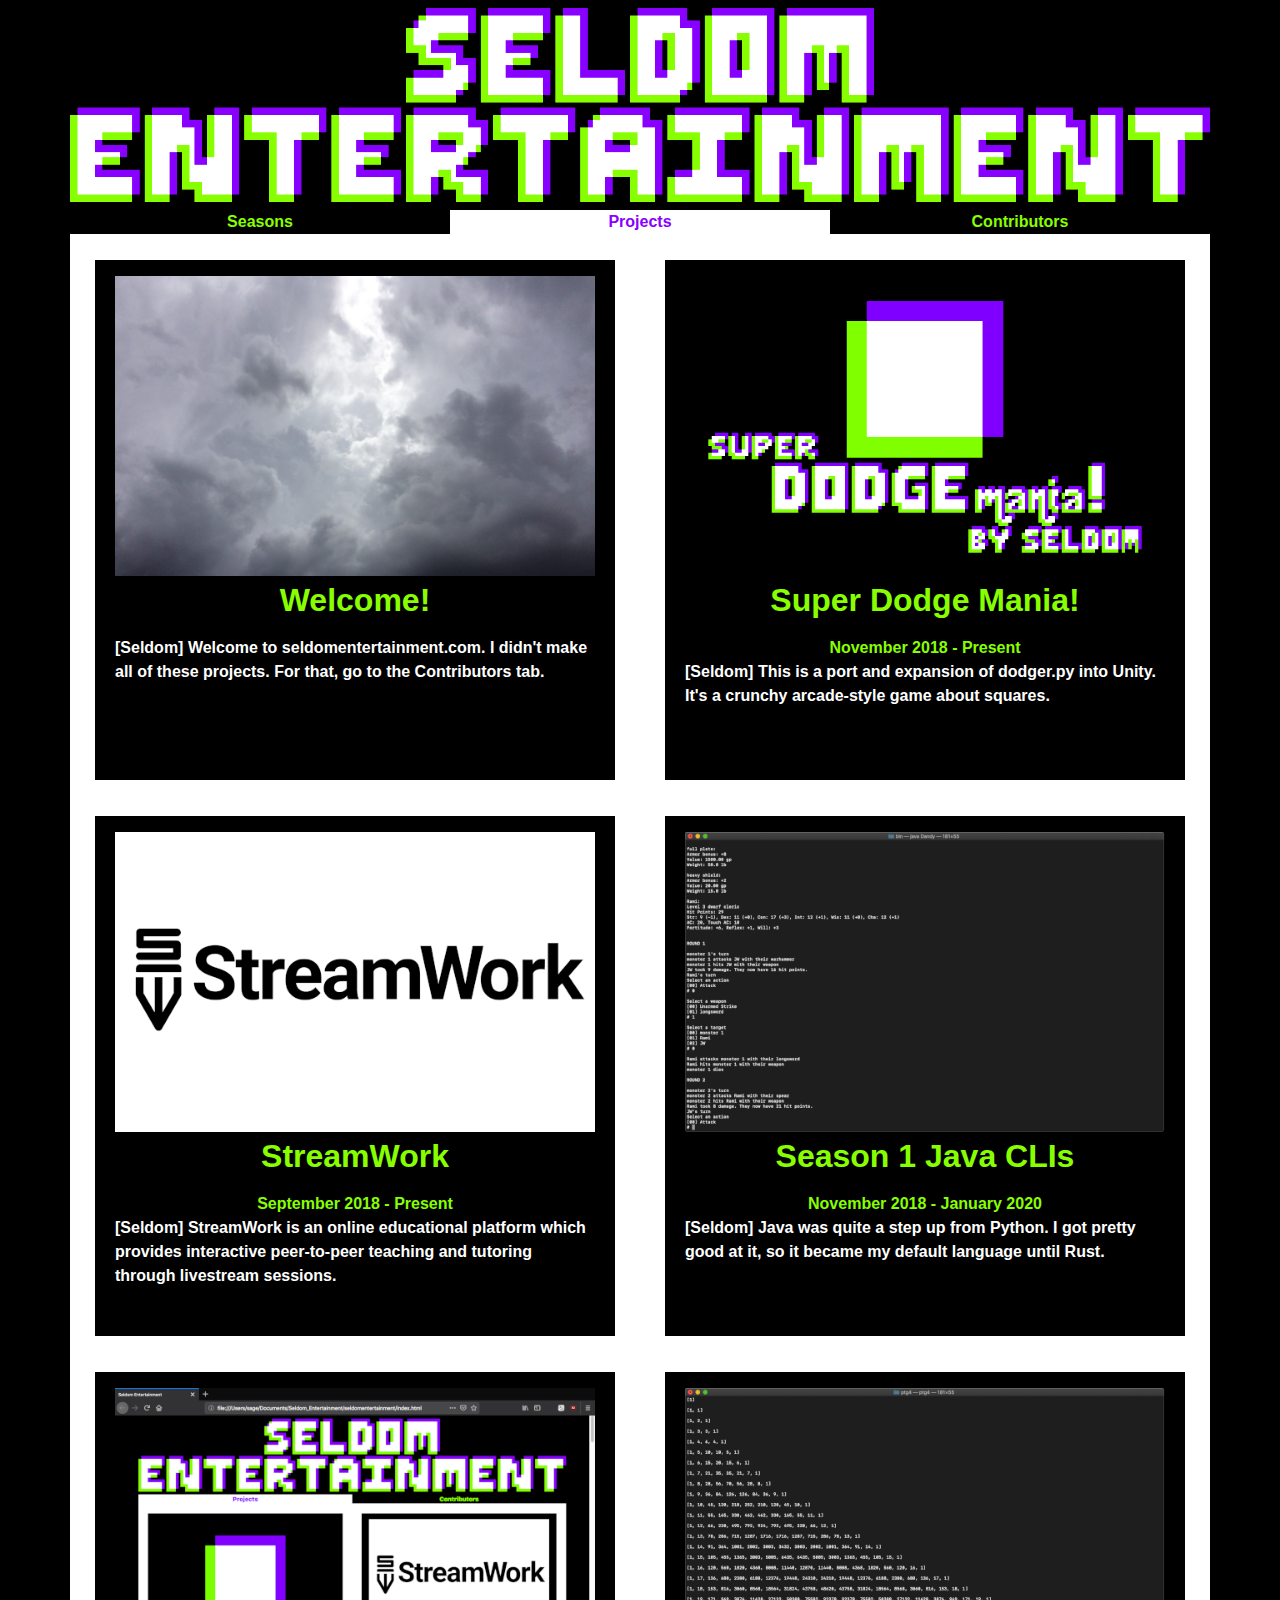
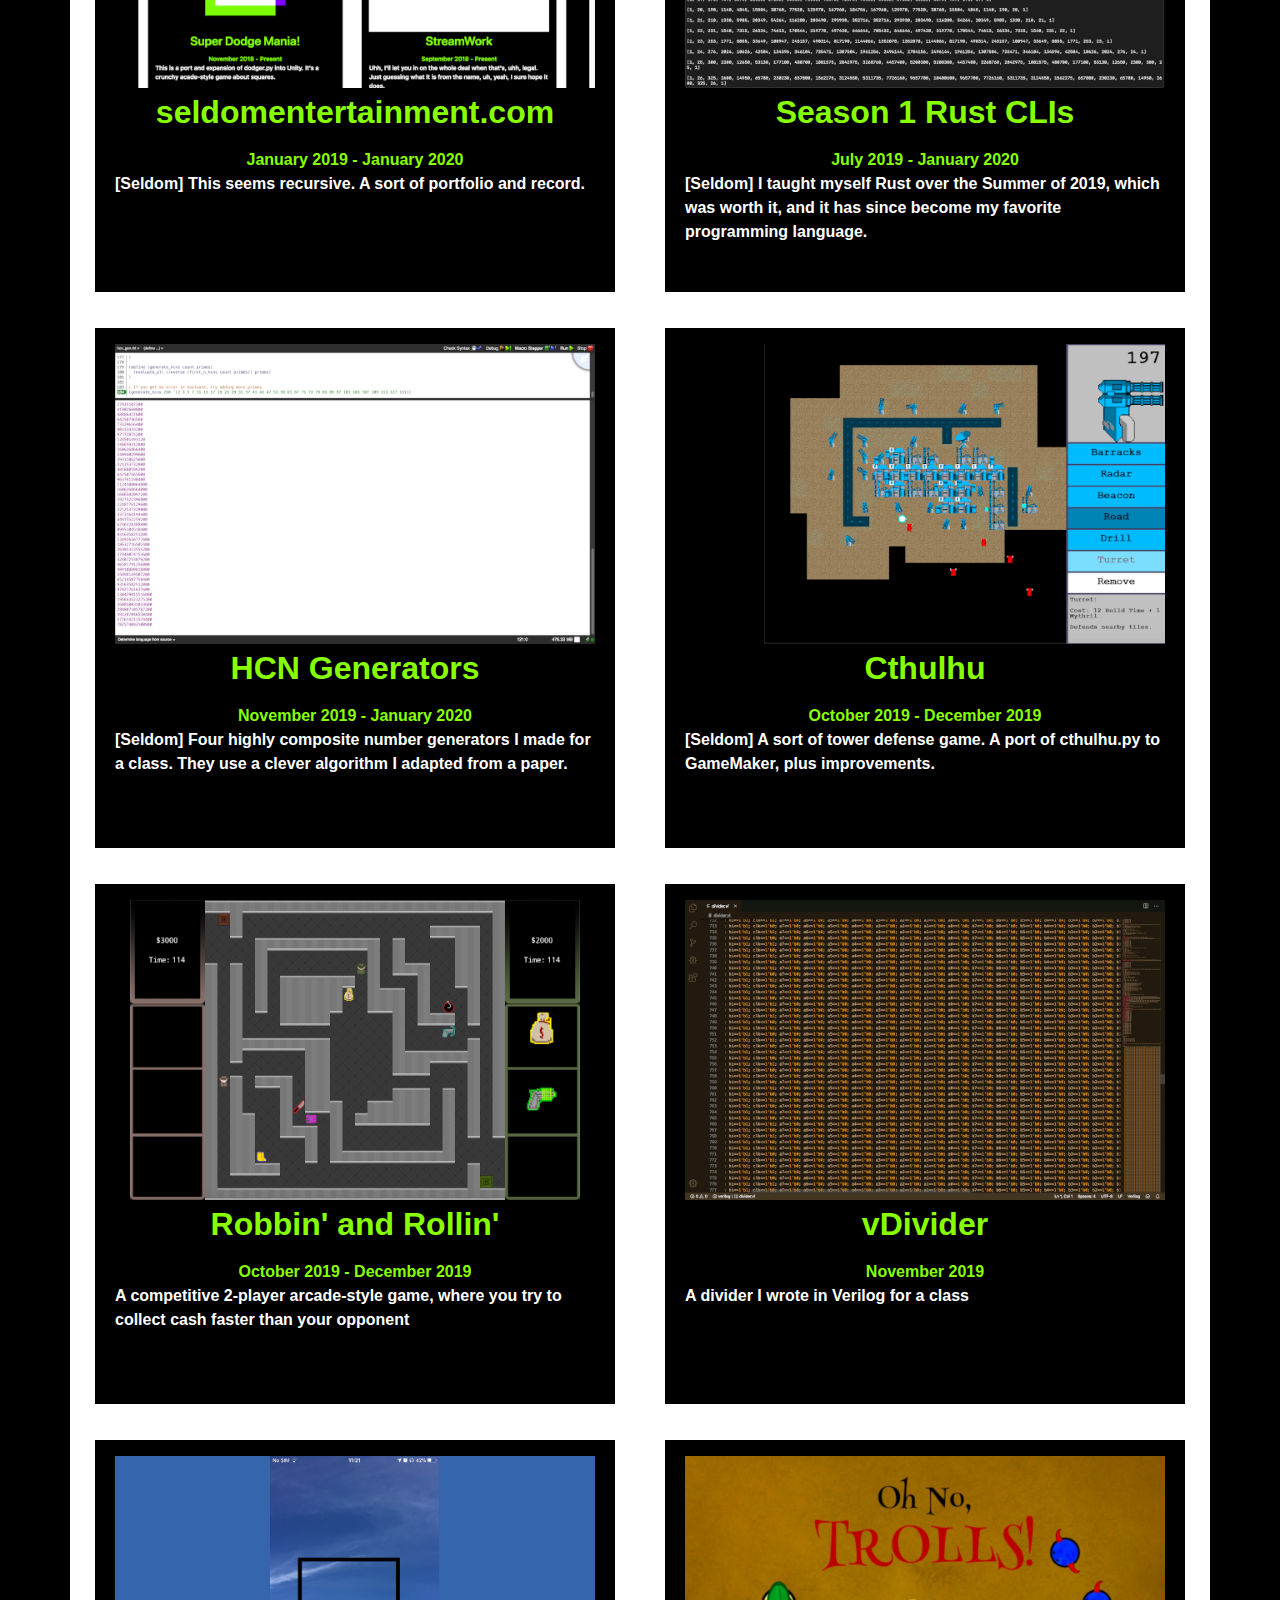
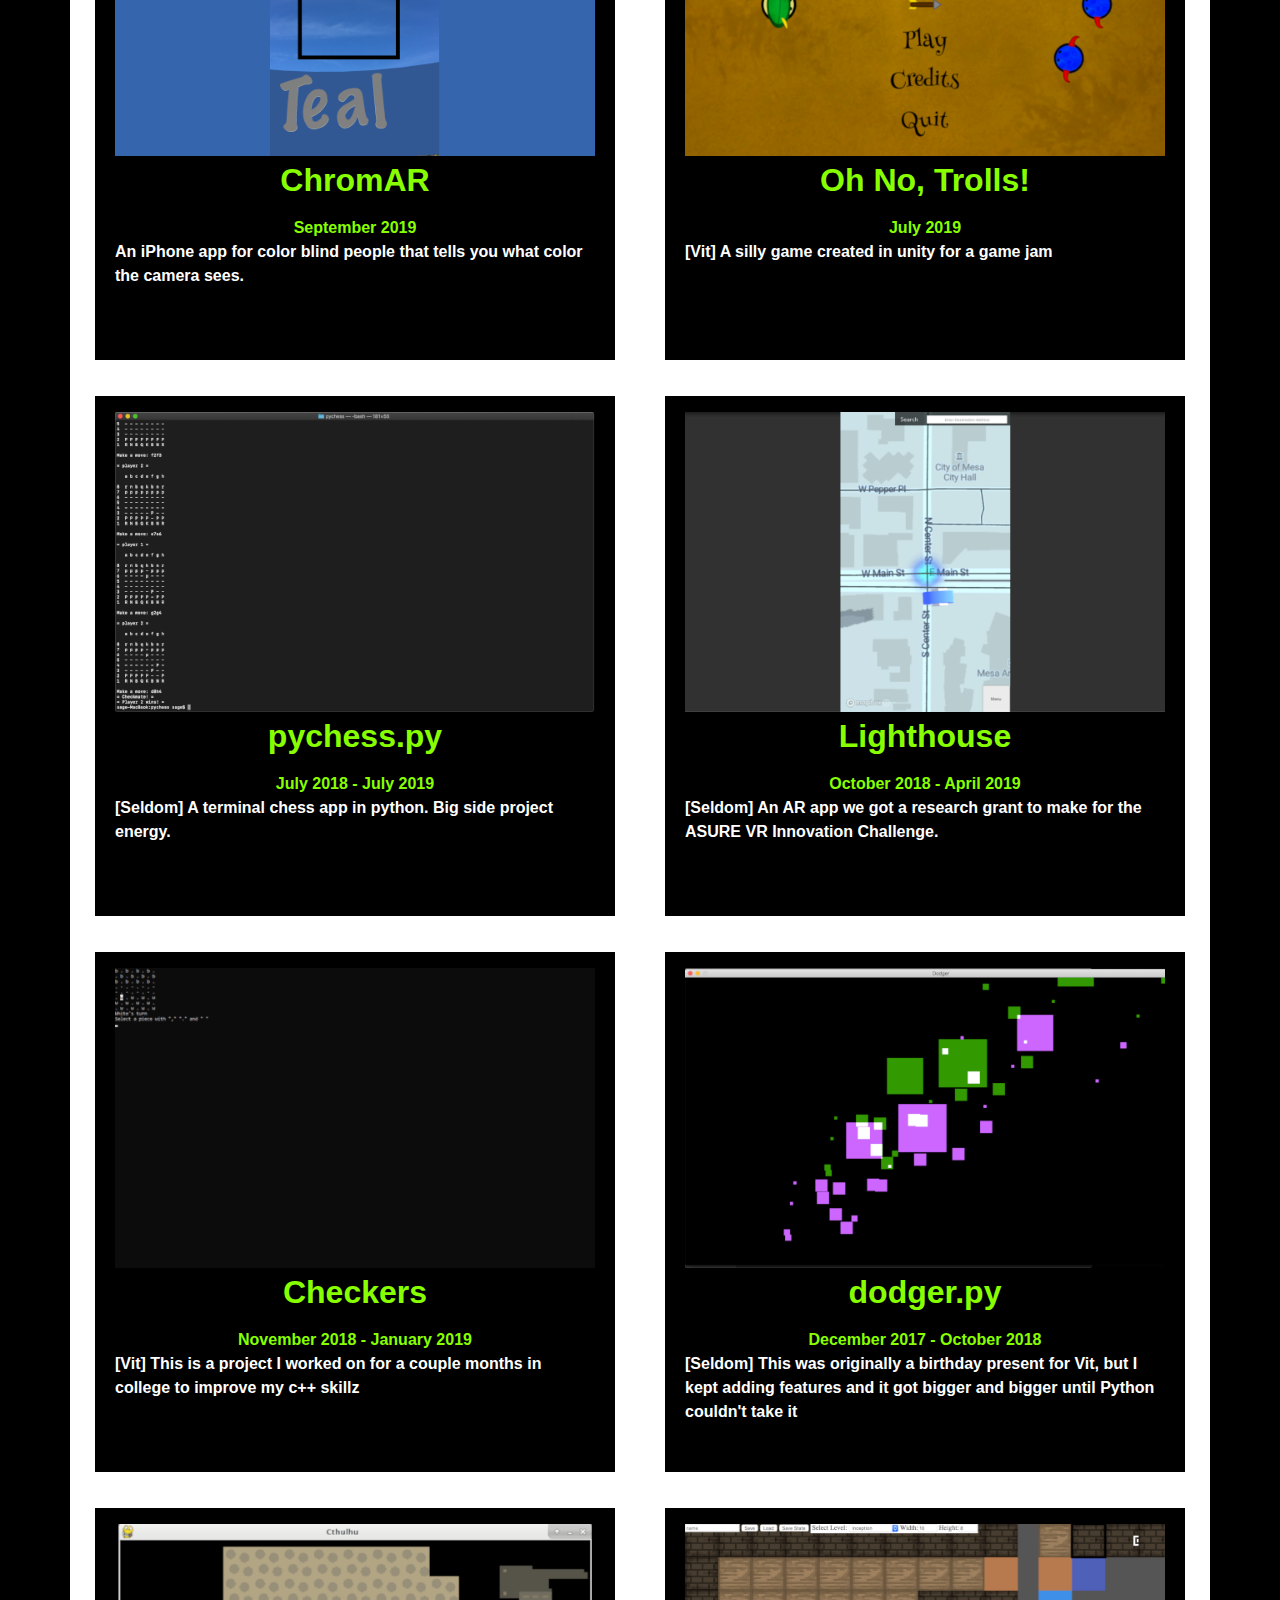
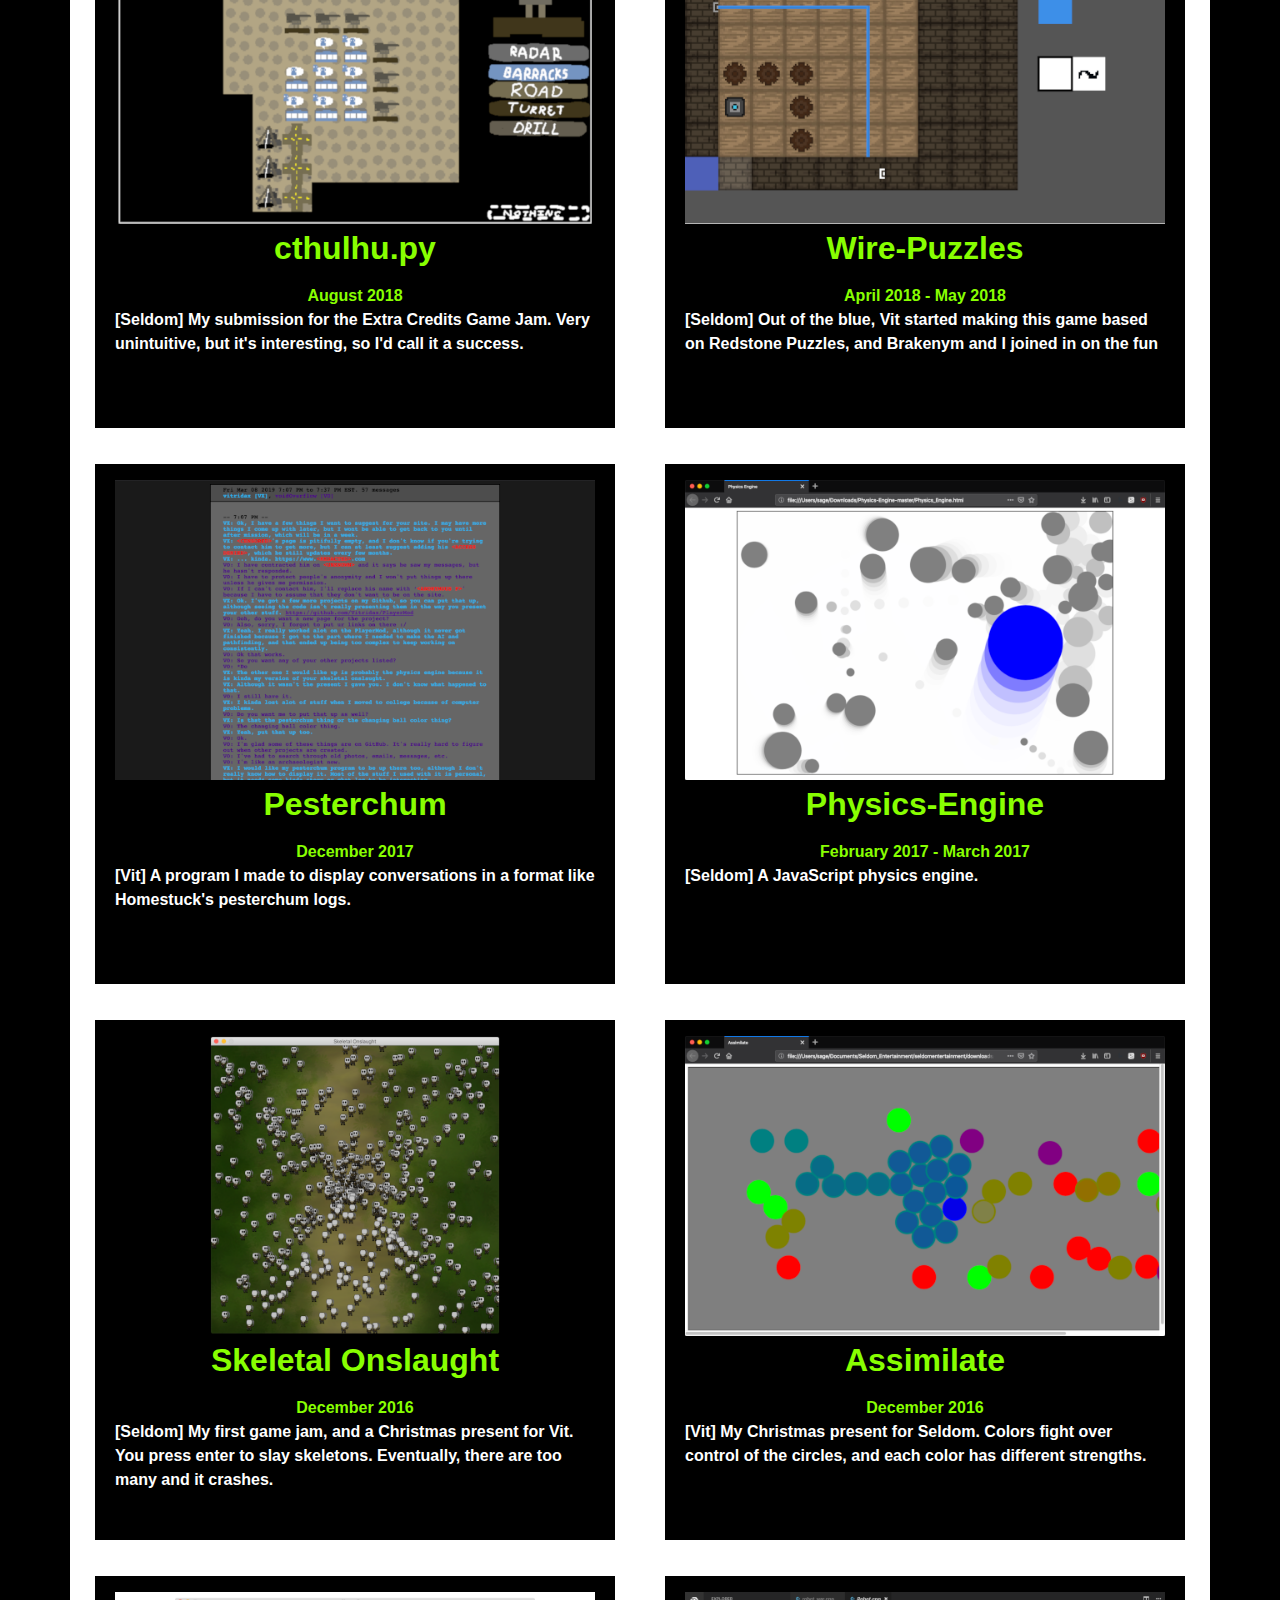
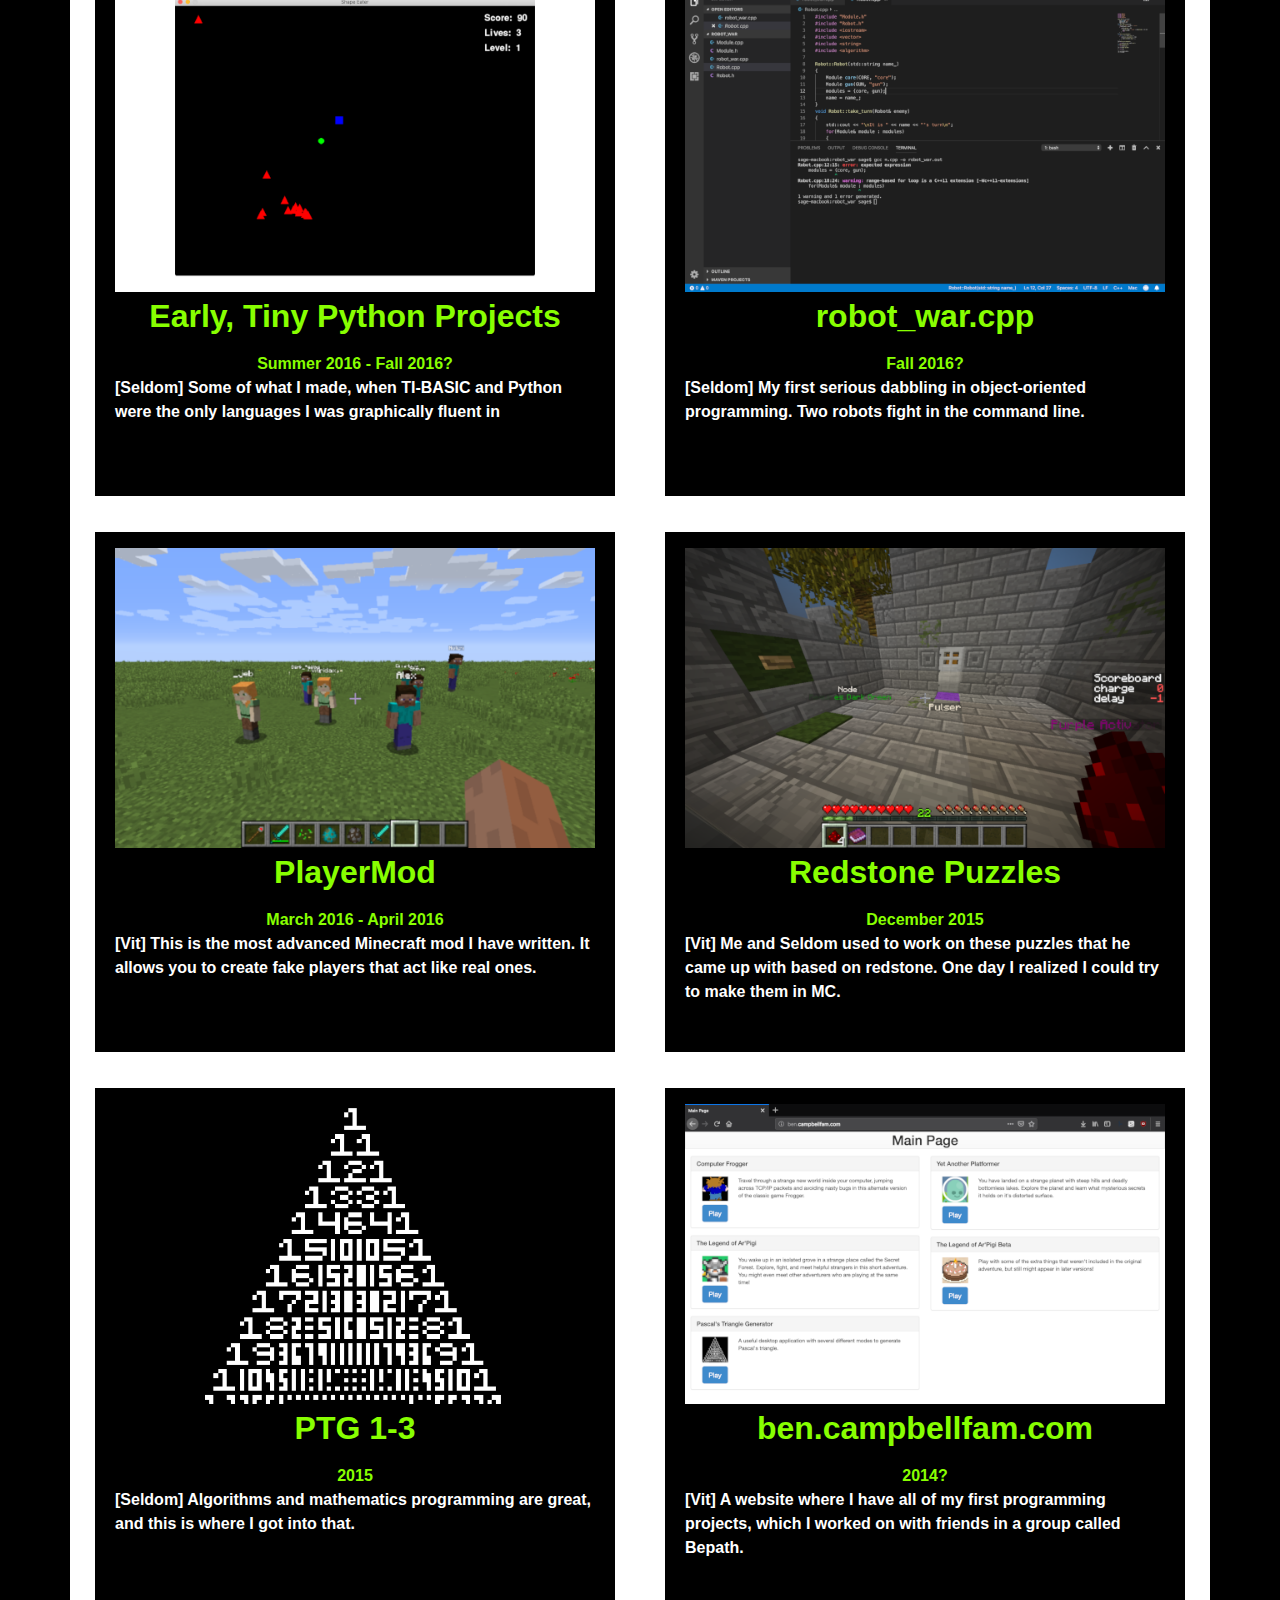
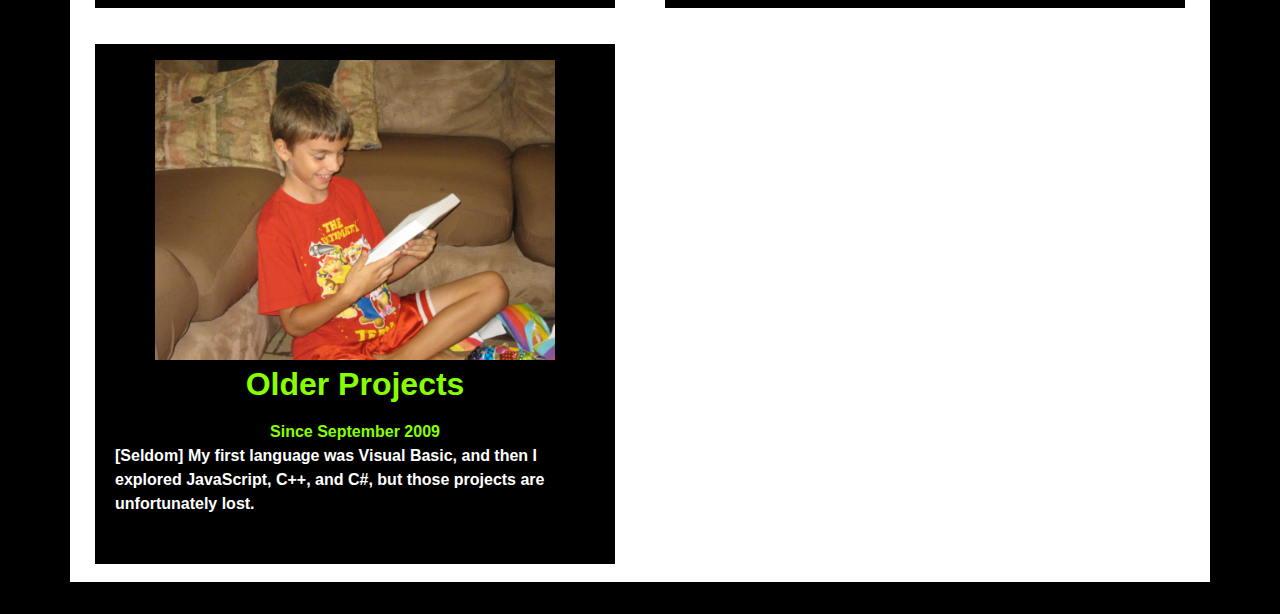
<file: index.html>
<!--seldomentertainment.com by Seldom 2019-2020-->

<!doctype html>
<html lang="en">
    <head>
        <title>Seldom Entertainment</title>
    </head>
    <body>
        Redirecting...
        <script>
            window.location = "projects.html";
        </script>
    </body>
</html>
</file>
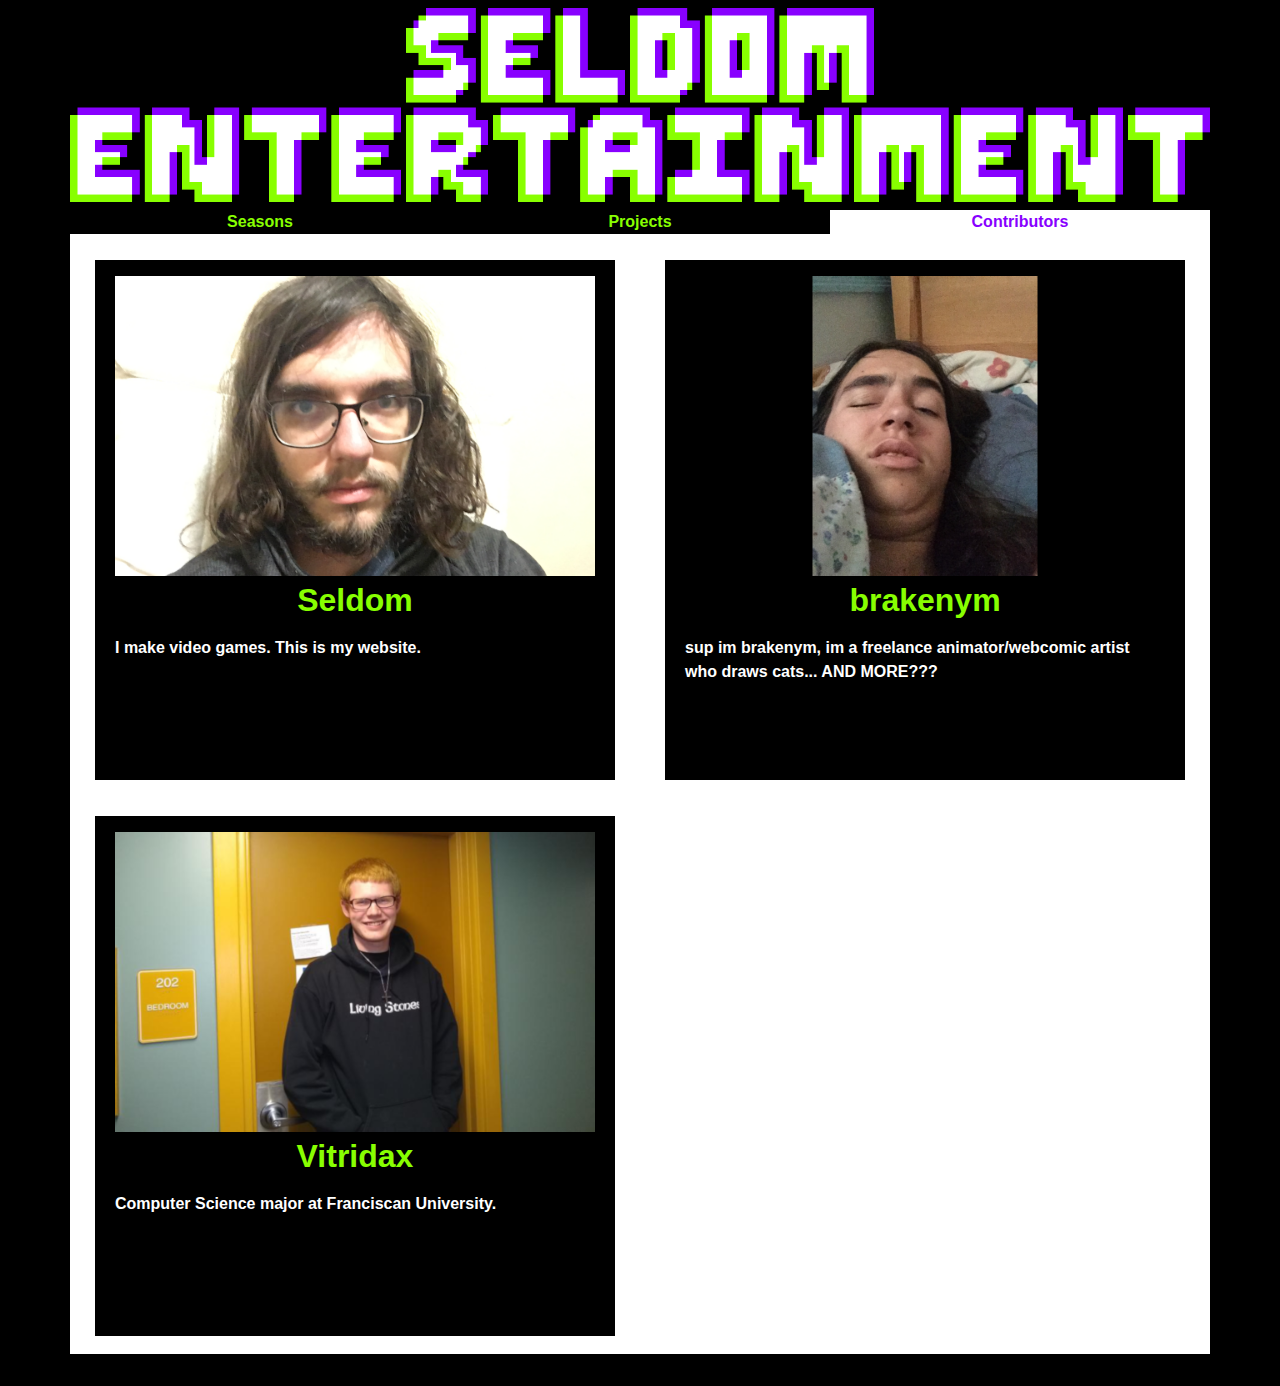
<file: contributors.html>
<!--seldomentertainment.com by Seldom 2019-2020-->

<!doctype html>
<html lang="en">
    <head>
        <title>Seldom Entertainment</title>
        <meta charset="utf-8">
        <meta name="viewport" content="width=device-width, initial-scale=1">
        <link rel="stylesheet" href="bootstrap/css/bootstrap.min.css">
        <link rel="stylesheet" href="css/stylesheet.css">
        <script src="jquery/jquery-3.3.1.min.js"></script>
        <script src="bootstrap/js/bootstrap.min.js"></script>
        <script>
            var urlParams = new URLSearchParams(window.location.search);
            var id = "none";
            if (urlParams.has('id')) {
                id = urlParams.get('id');
            }
            var page = "contributors";
        </script>
        <script src="js/xml.js"></script>
        <script src="js/cards.js"></script>
    </head>

    <body>
        <div class="container">
            <div class="row my-2"><a href="projects.html">
                <img src="images/logo.png" alt="Seldom Entertainment">
            </a></div>

            <div class="row active pb-2">
                <div id="seasons-tab"><a href="seasons.html"><div id="seasons-text">
                    Seasons
                </div></a></div>
                <div id="projects-tab"><a href="projects.html"><div id="projects-text">
                    Projects
                </div></a></div>
                <div id="contributors-tab"><a href="contributors.html"><div id="contributors-text">
                    Contributors
                </div></a></div>
            </div>

            <div id="selection"></div>

            <div id="cards"></div>

            <div class="row active my-3"></div>
        </div>
    </body>
</html>
</file>
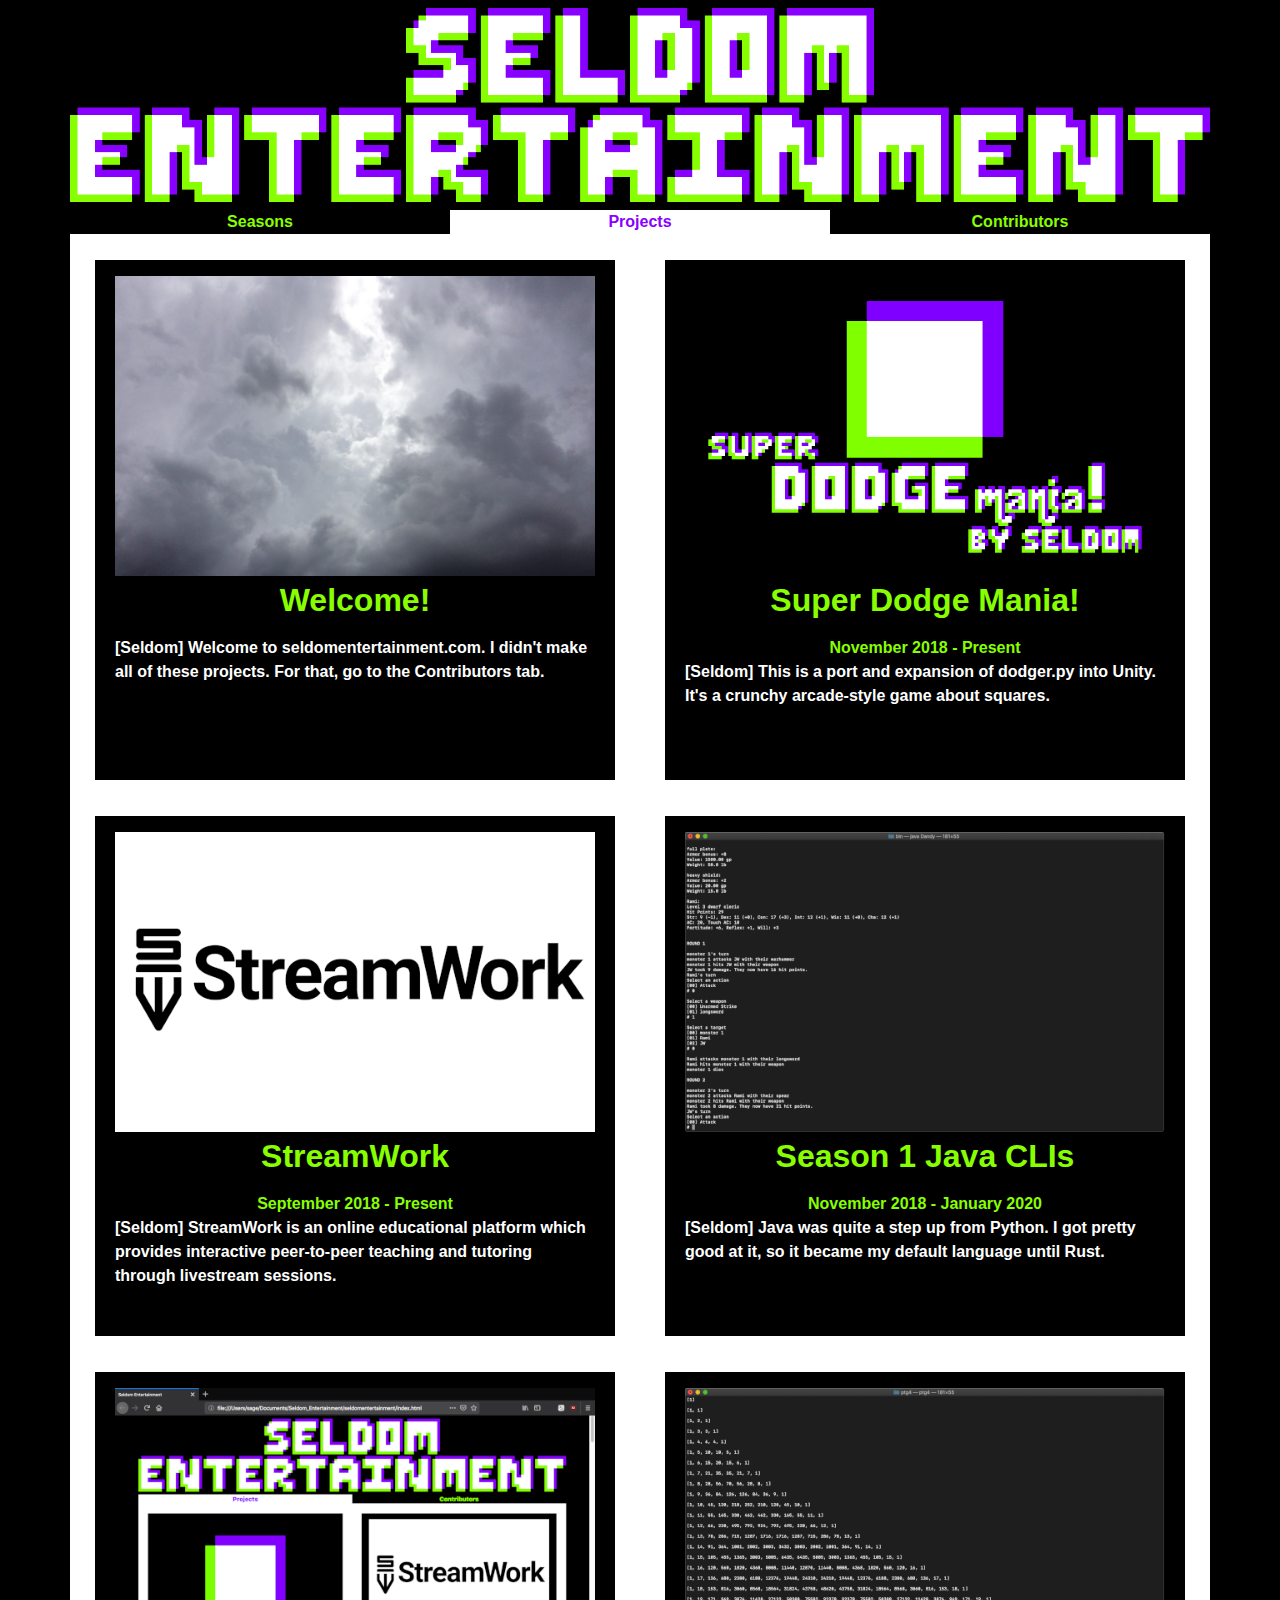
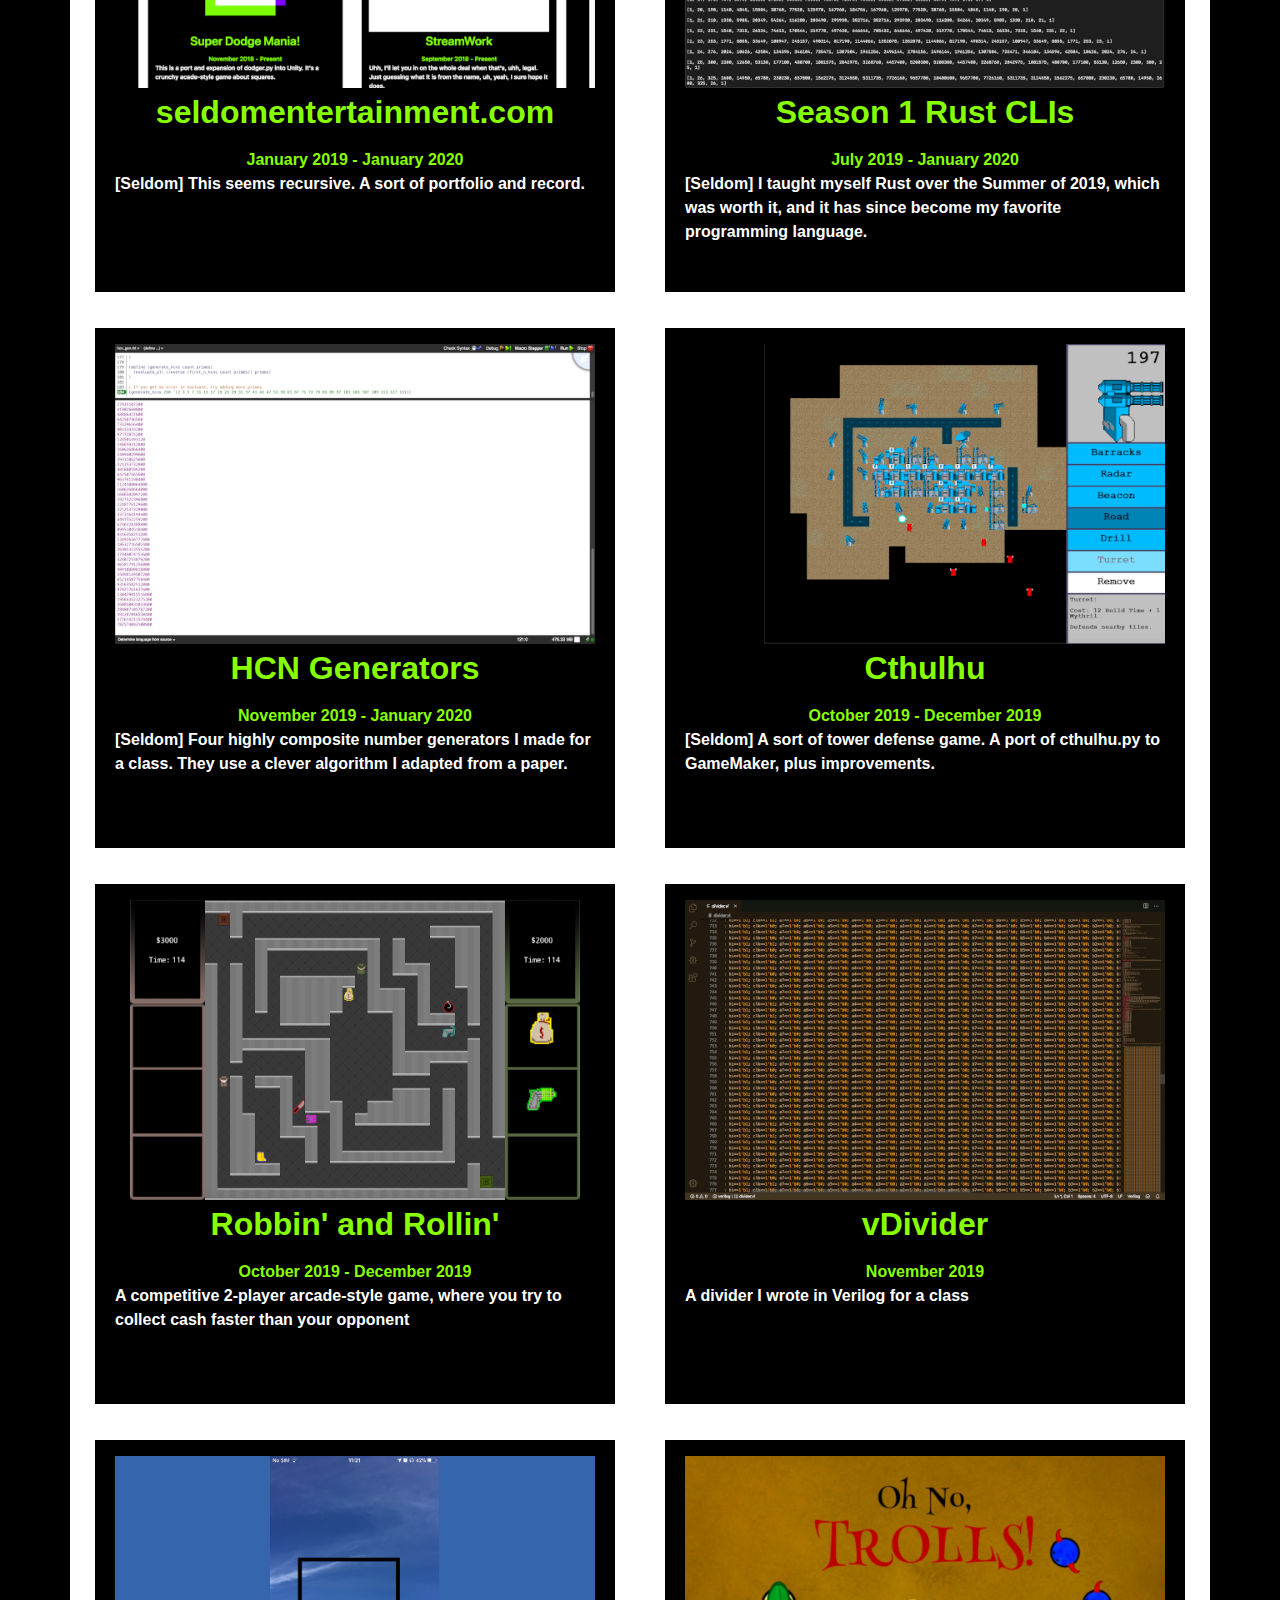
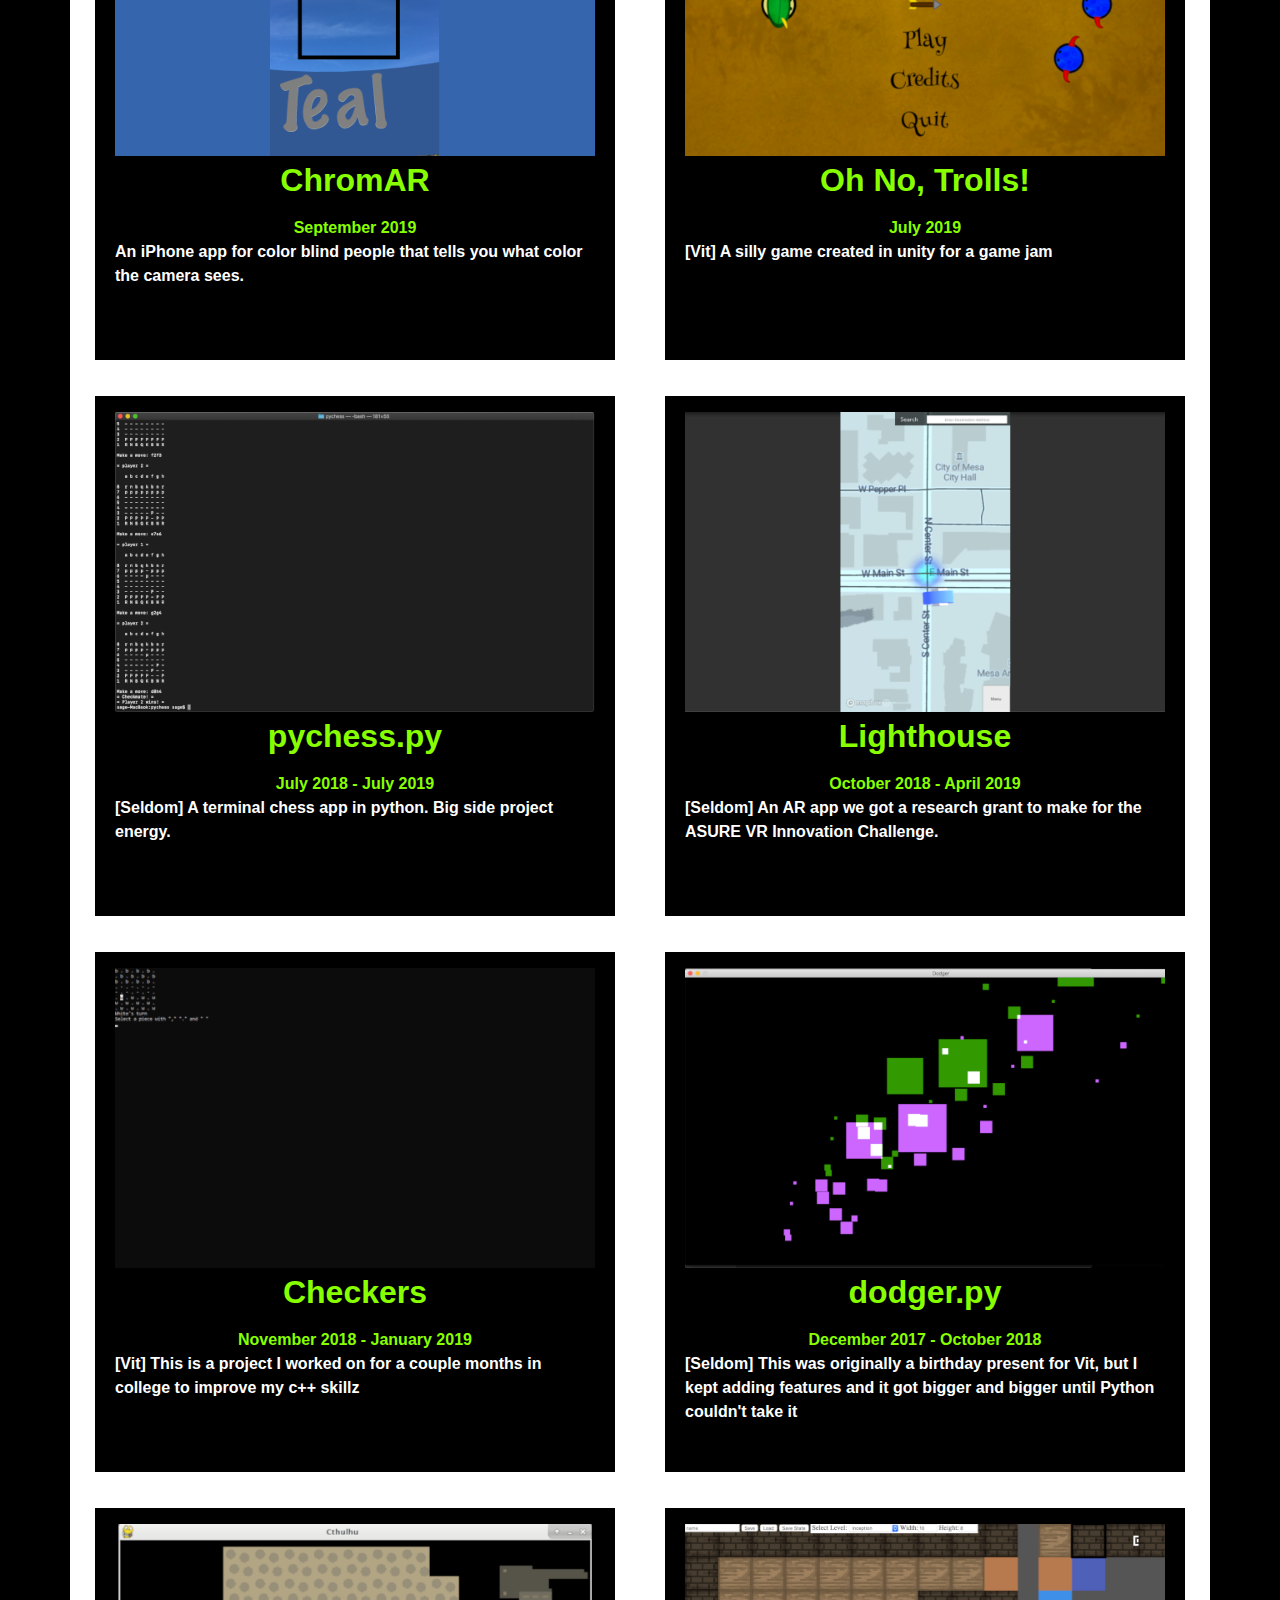
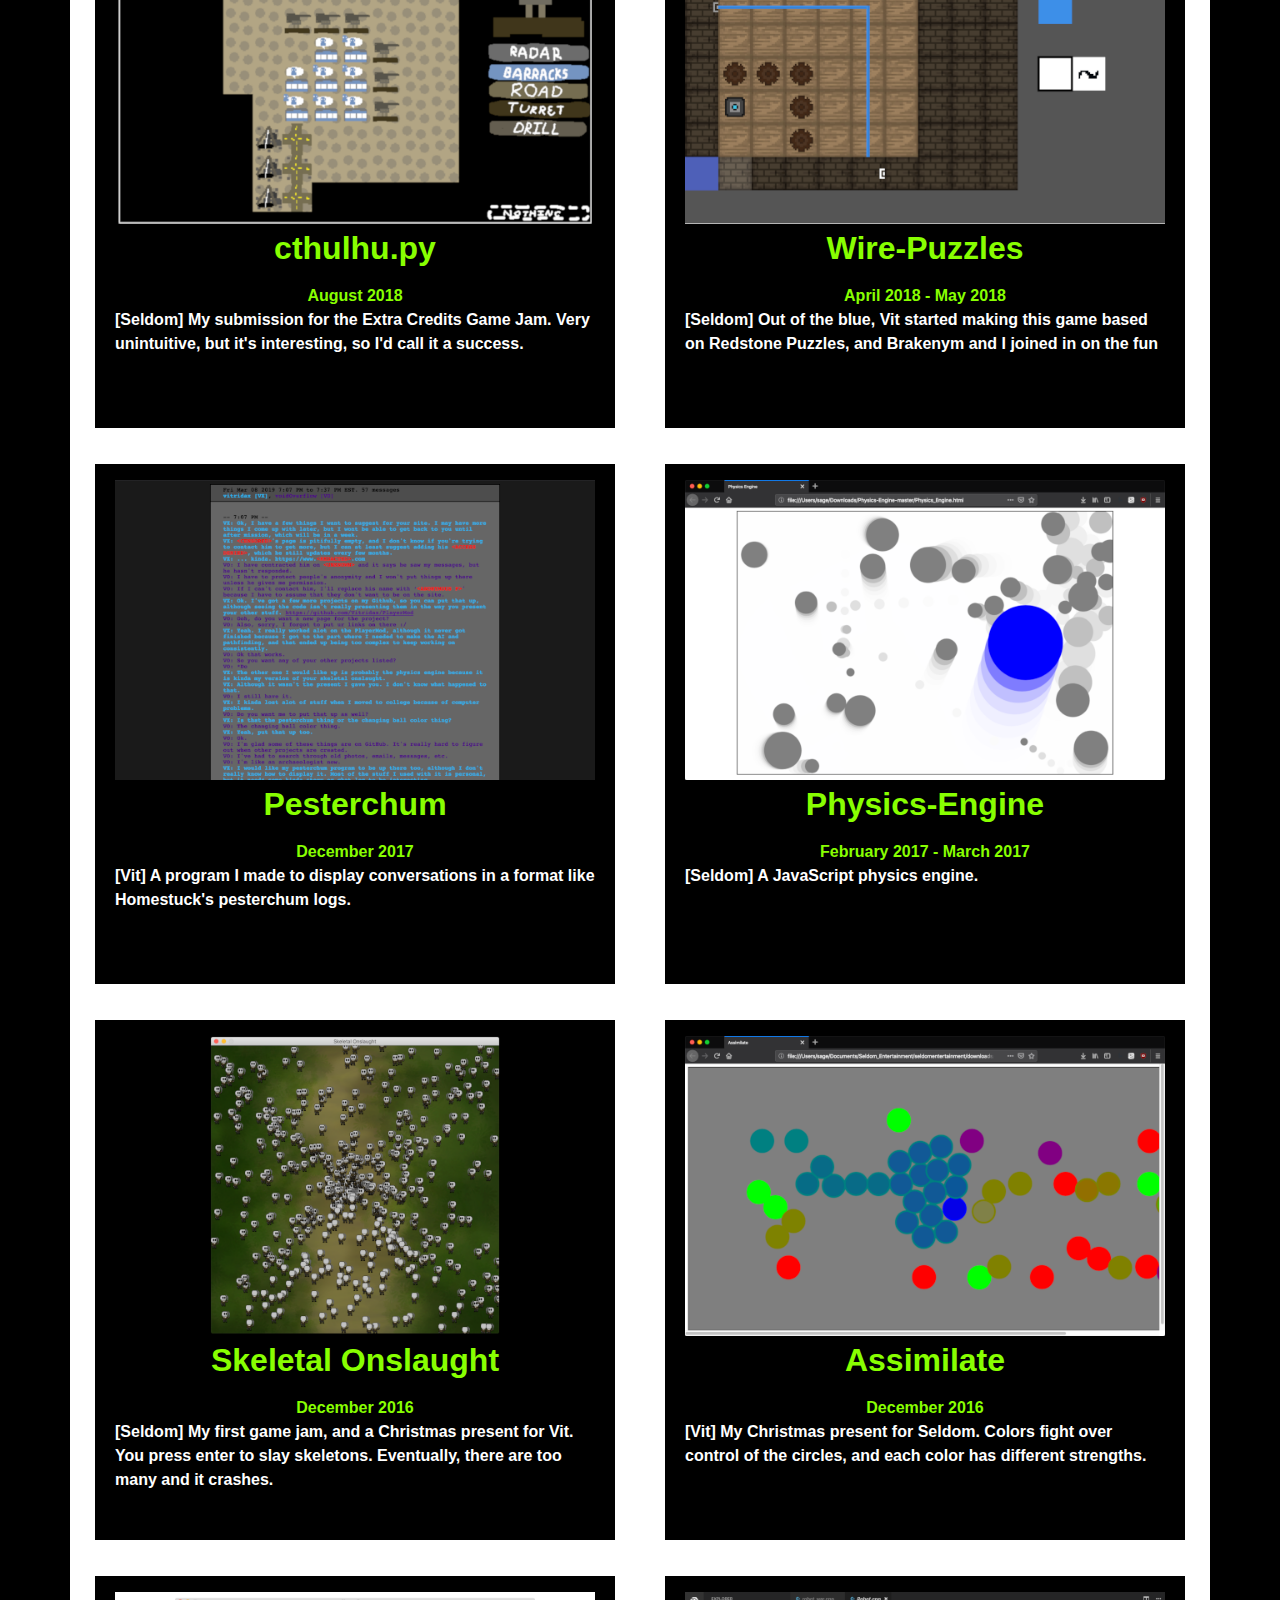
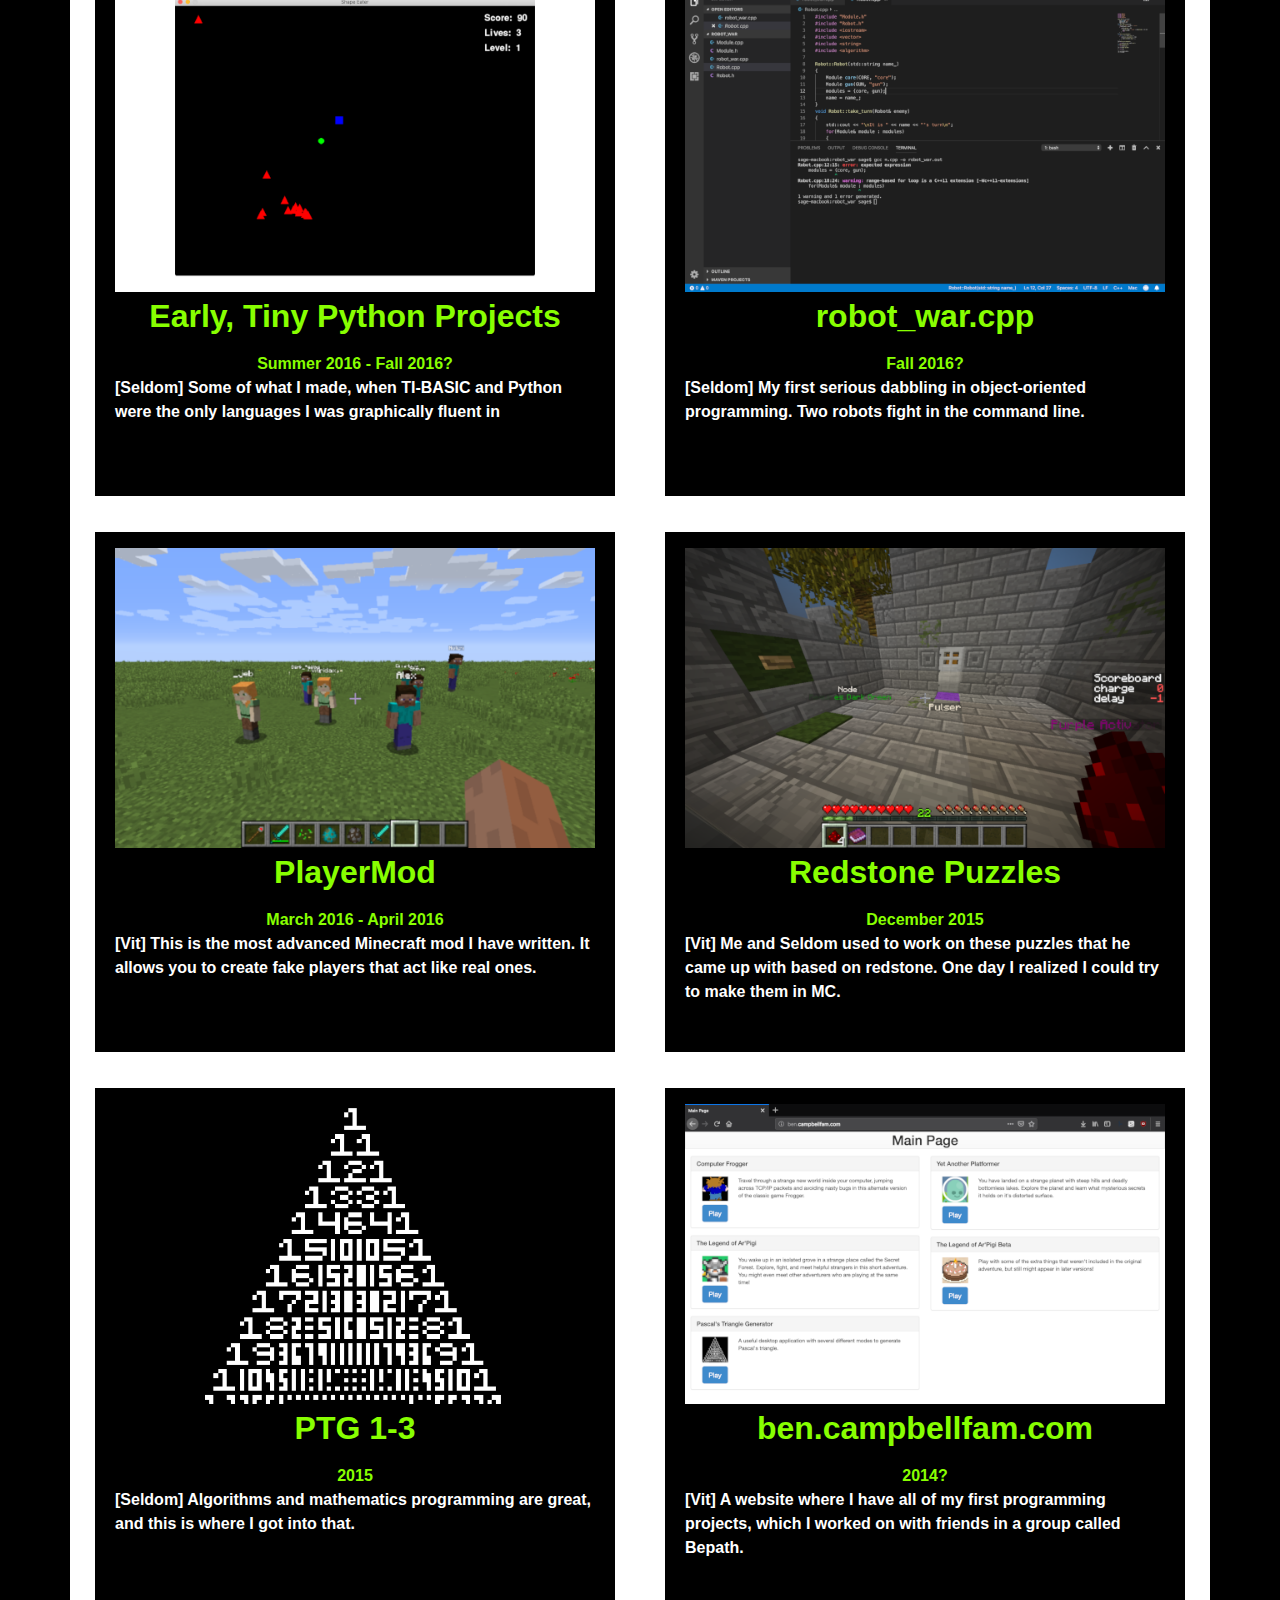
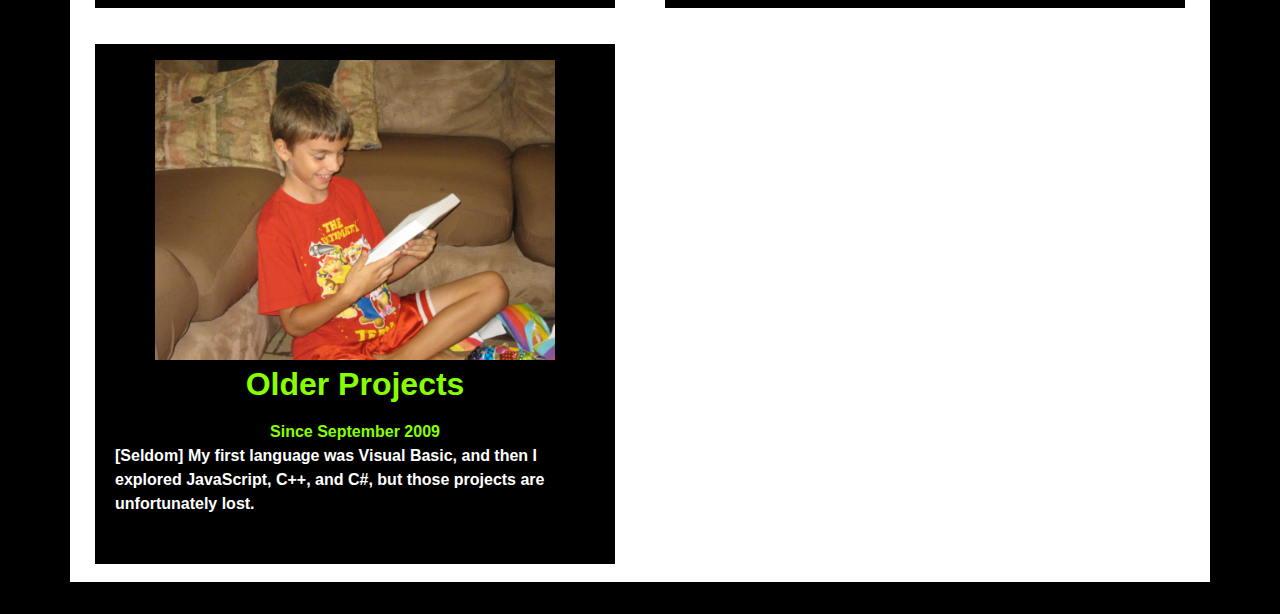
<file: projects.html>
<!--seldomentertainment.com by Seldom 2019-2020-->

<!doctype html>
<html lang="en">
    <head>
        <title>Seldom Entertainment</title>
        <meta charset="utf-8">
        <meta name="viewport" content="width=device-width, initial-scale=1">
        <link rel="stylesheet" href="bootstrap/css/bootstrap.min.css">
        <link rel="stylesheet" href="css/stylesheet.css">
        <script src="jquery/jquery-3.3.1.min.js"></script>
        <script src="bootstrap/js/bootstrap.min.js"></script>
        <script>
            var urlParams = new URLSearchParams(window.location.search);
            var id = "none";
            if (urlParams.has('id')) {
                id = urlParams.get('id');
            }
            var page = "projects";
        </script>
        <script src="js/xml.js"></script>
        <script src="js/cards.js"></script>
    </head>

    <body>
        <div class="container">
            <div class="row my-2"><a href="projects.html">
                <img src="images/logo.png" alt="Seldom Entertainment">
            </a></div>

            <div class="row active pb-2">
                <div id="seasons-tab"><a href="seasons.html"><div id="seasons-text">
                    Seasons
                </div></a></div>
                <div id="projects-tab"><a href="projects.html"><div id="projects-text">
                    Projects
                </div></a></div>
                <div id="contributors-tab"><a href="contributors.html"><div id="contributors-text">
                    Contributors
                </div></a></div>
            </div>

            <div id="selection"></div>

            <div id="cards"></div>

            <div class="row active my-3"></div>
        </div>
    </body>
</html>
</file>
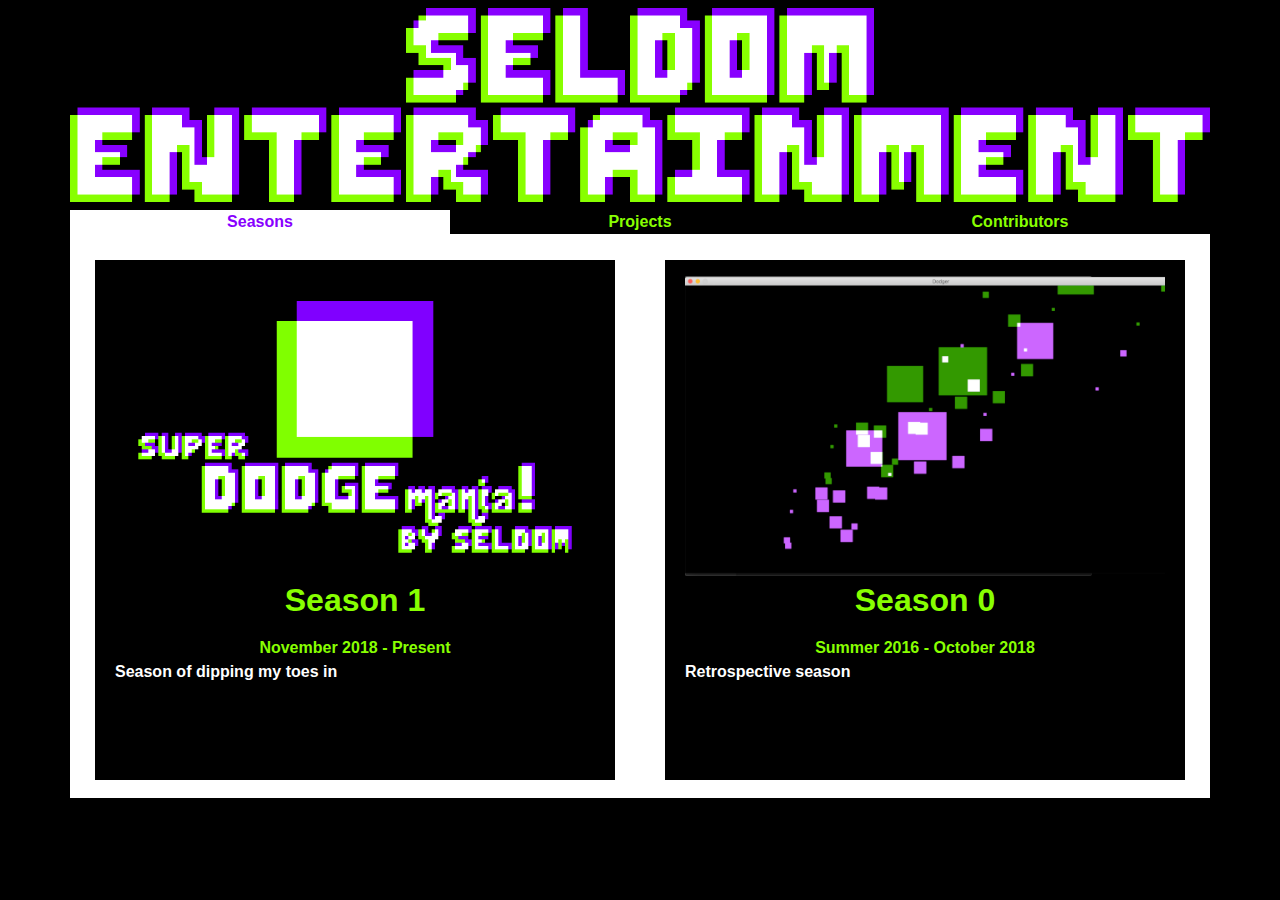
<file: seasons.html>
<!--seldomentertainment.com by Seldom 2019-2020-->

<!doctype html>
<html lang="en">
    <head>
        <title>Seldom Entertainment</title>
        <meta charset="utf-8">
        <meta name="viewport" content="width=device-width, initial-scale=1">
        <link rel="stylesheet" href="bootstrap/css/bootstrap.min.css">
        <link rel="stylesheet" href="css/stylesheet.css">
        <script src="jquery/jquery-3.3.1.min.js"></script>
        <script src="bootstrap/js/bootstrap.min.js"></script>
        <script>
            var urlParams = new URLSearchParams(window.location.search);
            var id = "none";
            if (urlParams.has('id')) {
                id = urlParams.get('id');
            }
            var page = "seasons";
        </script>
        <script src="js/xml.js"></script>
        <script src="js/cards.js"></script>
    </head>

    <body>
        <div class="container">
            <div class="row my-2"><a href="projects.html">
                <img src="images/logo.png" alt="Seldom Entertainment">
            </a></div>

            <div class="row active pb-2">
                <div id="seasons-tab"><a href="seasons.html"><div id="seasons-text">
                    Seasons
                </div></a></div>
                <div id="projects-tab"><a href="projects.html"><div id="projects-text">
                    Projects
                </div></a></div>
                <div id="contributors-tab"><a href="contributors.html"><div id="contributors-text">
                    Contributors
                </div></a></div>
            </div>

            <div id="selection"></div>

            <div id="cards"></div>

            <div class="row active my-3"></div>
        </div>
    </body>
</html>
</file>
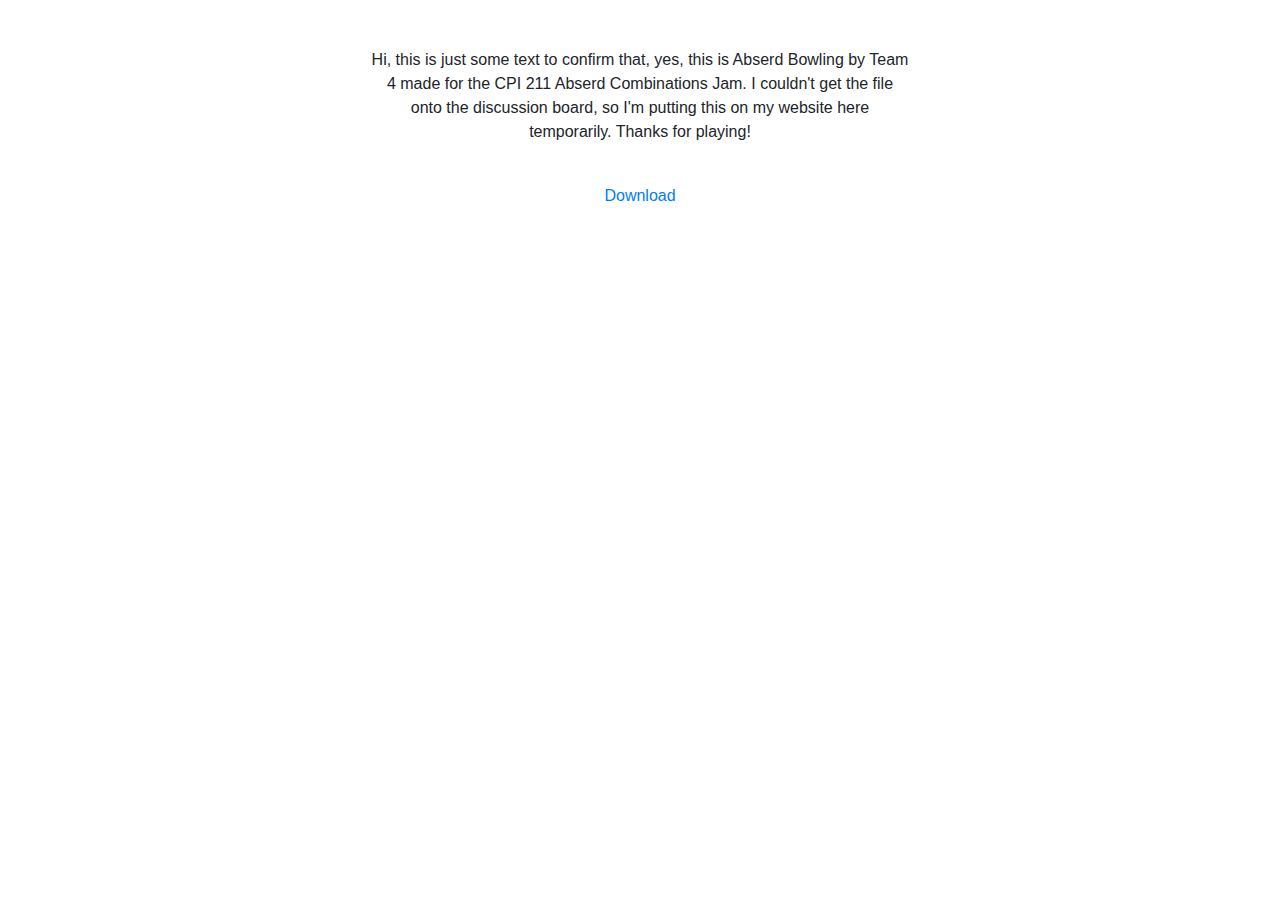
<file: TEMP/AbserdBowling.html>
<!--seldomentertainment.com by Seldom 2019-2020-->

<!doctype html>
<html lang="en">
    <head>
        <title>Seldom Entertainment</title>
        <meta charset="utf-8">
        <meta name="viewport" content="width=device-width, initial-scale=1">
        <link rel="stylesheet" href="../bootstrap/css/bootstrap.min.css">
        <script src="../jquery/jquery-3.3.1.min.js"></script>
        <script src="../bootstrap/js/bootstrap.min.js"></script>
    </head>

    <body>
        <div class="container">
            <div class="row" style="text-align: center;">
                <div class="col-md-3"></div>
                <div class="col-md-6">
                    <br>
                    <br>
                    <p>Hi, this is just some text to confirm that, yes, this is Abserd Bowling by Team 4 made for the CPI 211 Abserd Combinations Jam. I couldn't get the file onto the discussion board, so I'm putting this on my website here temporarily. Thanks for playing!</p>
                    <br />
                    <a href="AbserdBowling.zip">Download</a>
                </div>
                <div class="col-md-3"></div>
            </div>
        </div>
    </body>
</html>
</file>
<file: css/stylesheet.css>
body {
    color: #fff;
    background-color: #000;
}

img {
    max-width: 100%;
}

.divider {
    background-color: #fff;
}

.active-tab {
    background-color: #fff;
}

.inactive-tab {
    background-color: #000;
}

.active-text {
    color: #80f;
    font-weight: 900;
    text-align: center;
}

.inactive-text {
    color: #8f0;
    font-weight: 900;
    text-align: center;
}

.active {
    background-color: #fff;
}

.selection-title {
    color: #80f;
    font-size: 60px;
    font-weight: 900;
    text-align: center;
}

.selection-heading {
    color: #80f;
    font-size: 30px;
    font-weight: 900;
    text-align: center;
}

.selection-contents {
    color: #000;
    font-weight: 600;
}

.selection-album::after{
    content: "";
    clear: both;
    display: table;
}

.selection-image {
    float: left;
    width: 33.33%;
    padding: 5px;
}

.card-wrapper {
    position: relative;
    width: 100%;
}

.info-card-xs {
    padding-bottom: 130%;
}

.info-card-md {
    padding-bottom: 150%;
}

.info-card-lg {
    padding-bottom: 100%;
}

.card-contents {
    position: absolute;
    top: 0;
    bottom: 0;
    left: 0;
    right: 0;
    box-sizing: border-box;
    border: 10px solid #fff;
    color: #fff;
    font-weight: 600;
    background-color: #000;
    padding: 0px 20px;
}

.card-title {
    color: #8f0;
    font-size: 32px;
    text-align: center;
}

.card-time {
    color: #8f0;
    font-size: 16px;
    text-align: center;
}

.card-role {
    color: #8f0;
    font-size: 16px;
    text-align: center;
}
</file>
